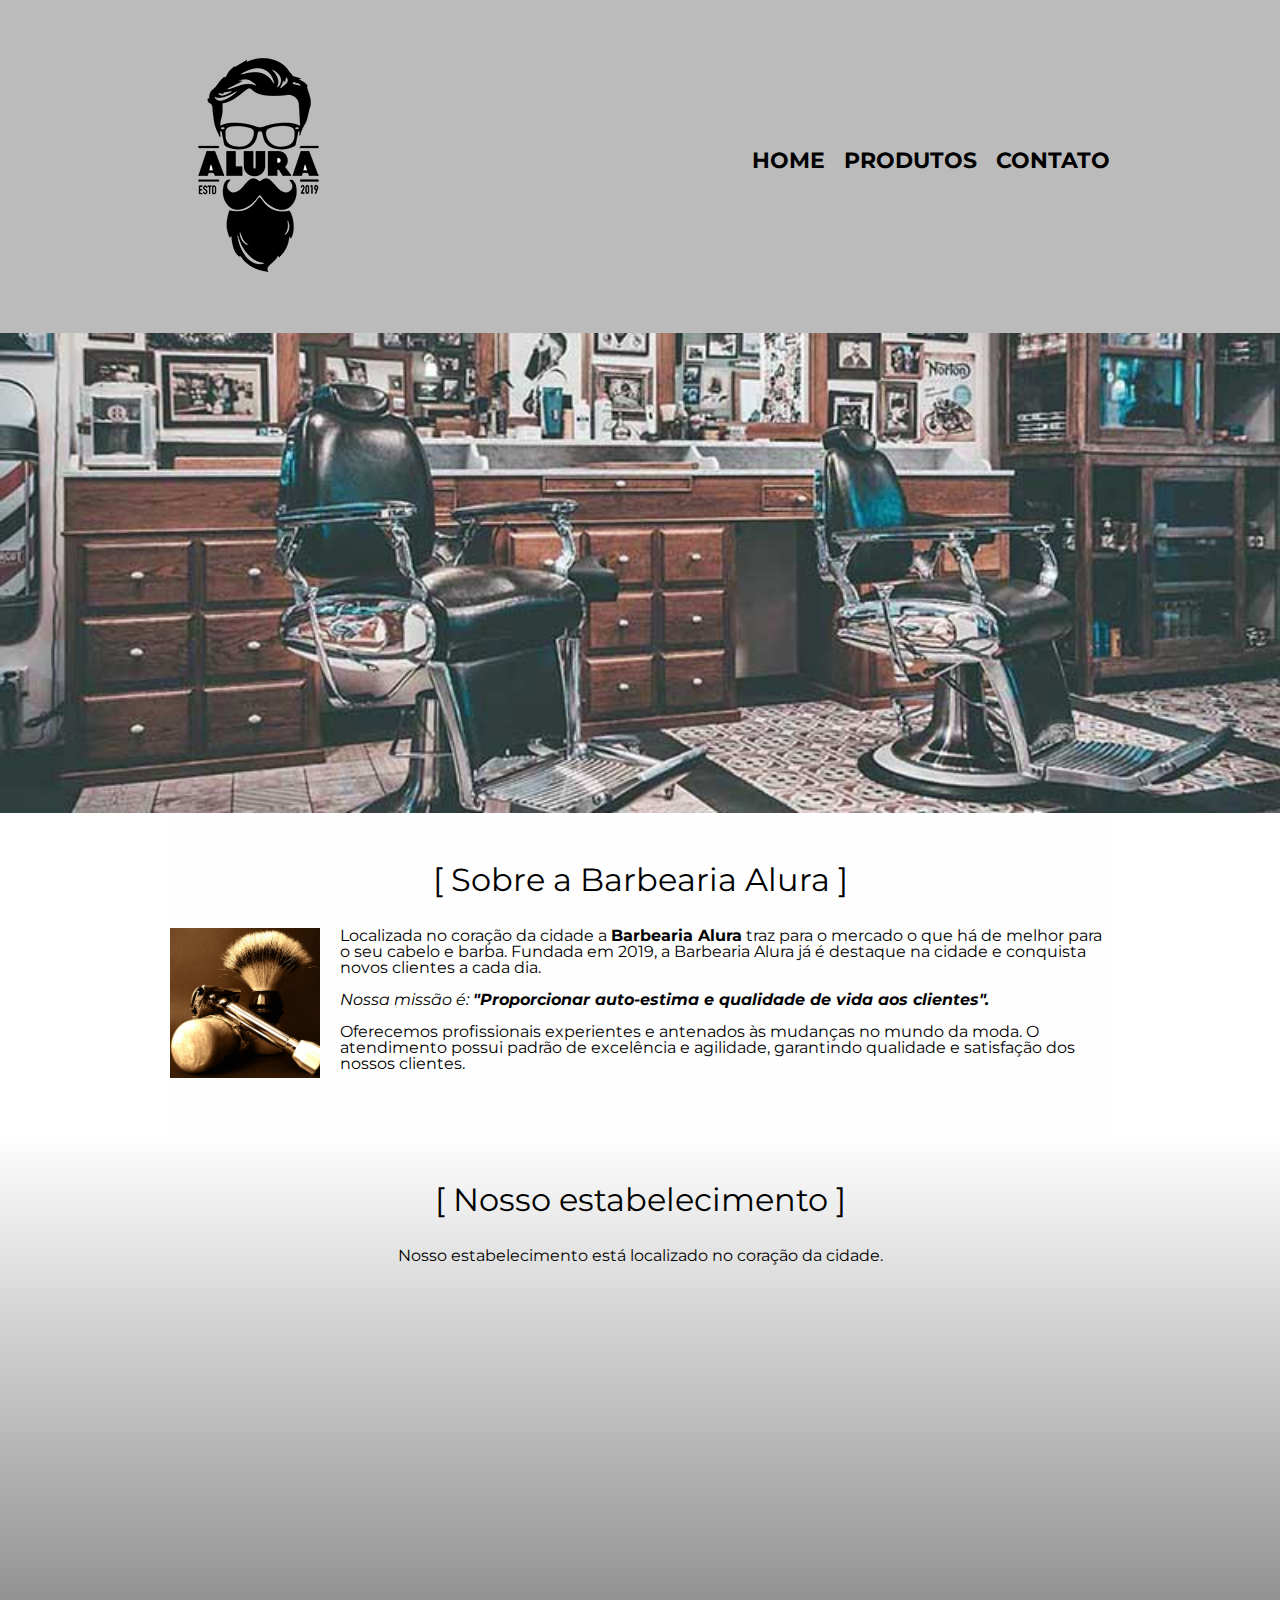
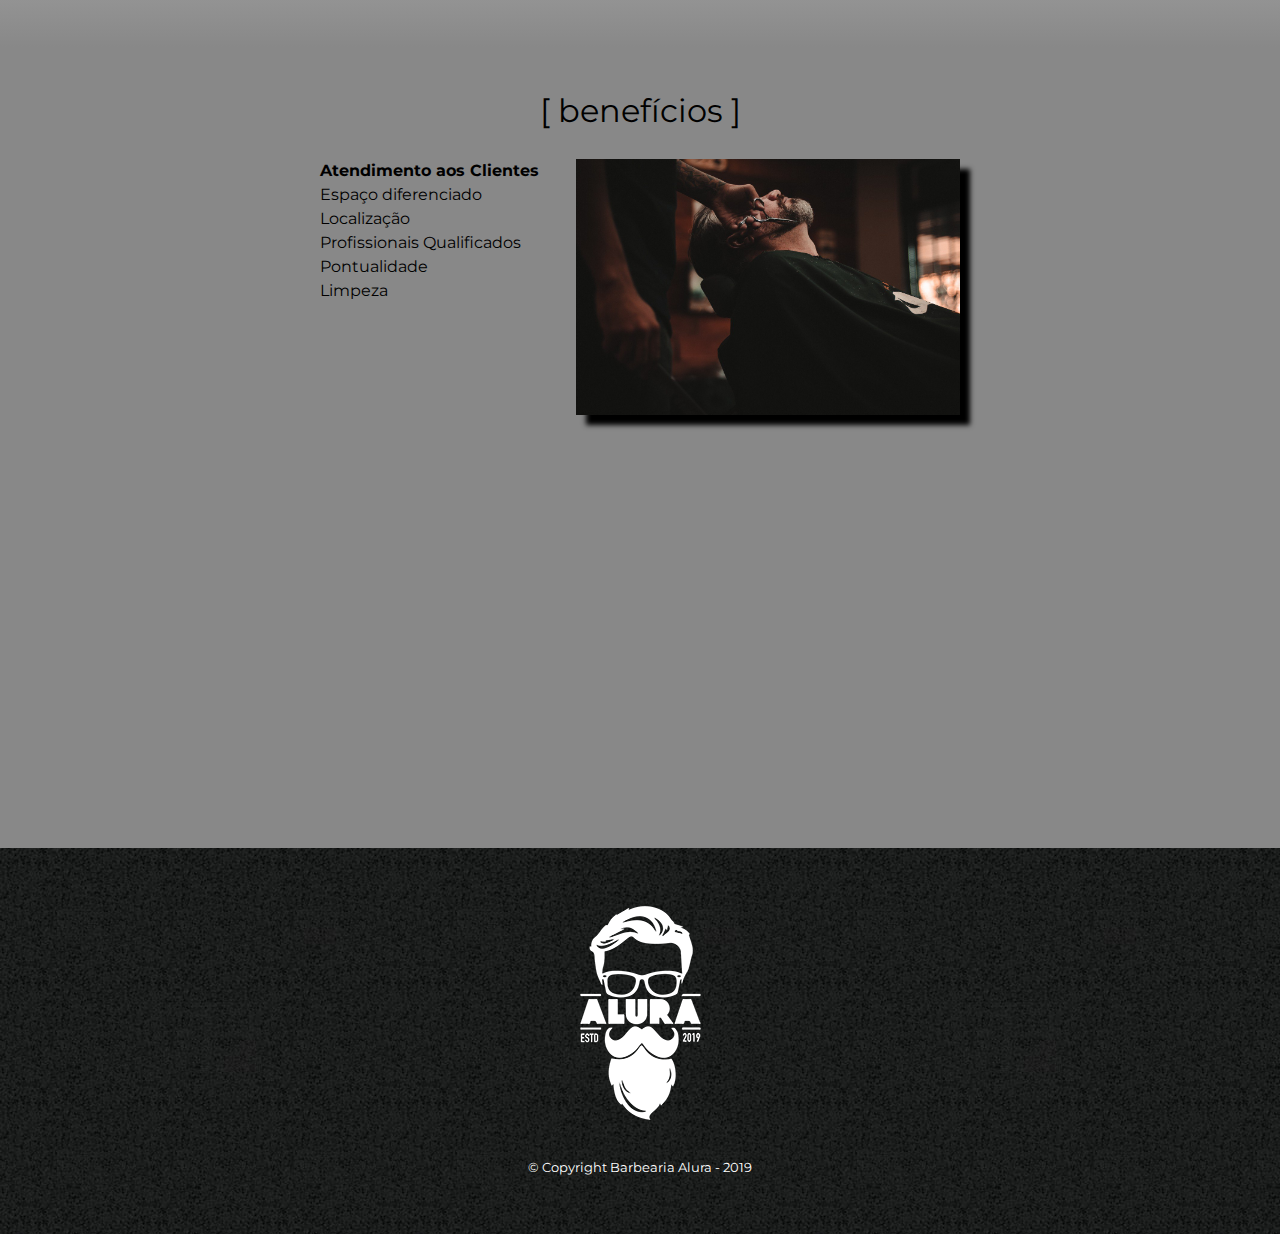
<file: index.html>
<!DOCTYPE html>
<html lang="pt-br">
	<head>
		<meta charset="utf-8">
		<meta name="viewpoint" content="width=device-width">
		<title>Barbearia Alura</title>

		<link rel="stylesheet" href="reset.css">
		<link rel="stylesheet" href="style.css">
		<link href="https://fonts.googleapis.com/css?family=Montserrat&display=swap" rel="stylesheet">

	</head>
	
	<body>
		<Header>
			<header>
		<div class="caixa">
			<h1><img src="logo.png"></h1>

			<nav>
				<ul>
					<li><a href="index.html">Home</a></li>
					<li><a href="produtos.html">Produtos</a></li>
					<li><a href="contato.html">Contato</a></li>
				</ul>
	  		</nav>
  		</div>
	</header>
		</Header>	
		<img class="banner" src="banner.jpg">

		<main>
			<section class="principal">
				<h2 class="titulo-principal">Sobre a Barbearia Alura</h2>

				<img class="utensilios" src="utensilios.jpg"
				alt="utensilios de  um barbeiro">

				<p>Localizada no coração da cidade a <strong>Barbearia Alura</strong> traz para o mercado o que há de melhor para o seu cabelo e barba. Fundada em 2019, a Barbearia Alura já é destaque na cidade e conquista novos clientes a cada dia.</p>

				<p id="missao"><em>Nossa missão é: <strong>"Proporcionar auto-estima e qualidade de vida aos clientes".</strong></em></p>

				<p>Oferecemos profissionais experientes e antenados às mudanças no mundo da moda. O atendimento possui padrão de excelência e agilidade, garantindo qualidade e satisfação dos nossos clientes.</p>
			</section>

			<section class="mapa">
				<h3 class="titulo-principal">Nosso estabelecimento</h3>
				<p>Nosso estabelecimento está localizado no coração da cidade.</p>

				<div class="mapa-conteudo">
					<iframe src="https://www.google.com/maps/embed?pb=!1m18!1m12!1m3!1d3656.448598130907!2d-46.634653385542414!3d-23.588239368469353!2m3!1f0!2f0!3f0!3m2!1i1024!2i768!4f13.1!3m3!1m2!1s0x94ce5a2b2ed7f3a1%3A0xab35da2f5ca62674!2sCaelum%20-%20Escola%20de%20Tecnologia!5e0!3m2!1spt-BR!2sbr!4v1580916426151!5m2!1spt-BR!2sbr" width="100%" height="300" frameborder="0" style="border:0;" allowfullscreen=""></iframe>
				</div>	
			</section>	

			<section class="beneficios">
				<h3 class="titulo-principal">benefícios</h3>

				<div class="conteudo-beneficios">
					<ul class="lista-beneficios">
						<li class="itens">Atendimento aos Clientes</li>
						<li class="itens">Espaço diferenciado</li>
						<li class="itens">Localização</li>
						<li class="itens">Profissionais Qualificados</li>
						<li class="itens">Pontualidade</li>
						<li class="itens">Limpeza</li>
					</ul><img src="beneficios.jpg" class="imagem-beneficios">
				</div>

				<div class="video">
					<iframe width="100%" height="315" src="https://www.youtube.com/embed/wcVVXUV0YUY" frameborder="0" allow="accelerometer; autoplay; encrypted-media; gyroscope; picture-in-picture" allowfullscreen></iframe>
				</div>	

			</section>
		</main>

		<footer>
			<img src="logo-branco.png">
			<p class="copyright">&copy; Copyright Barbearia Alura - 2019</p>
	    </footer>

	</body>
</html>
</file>
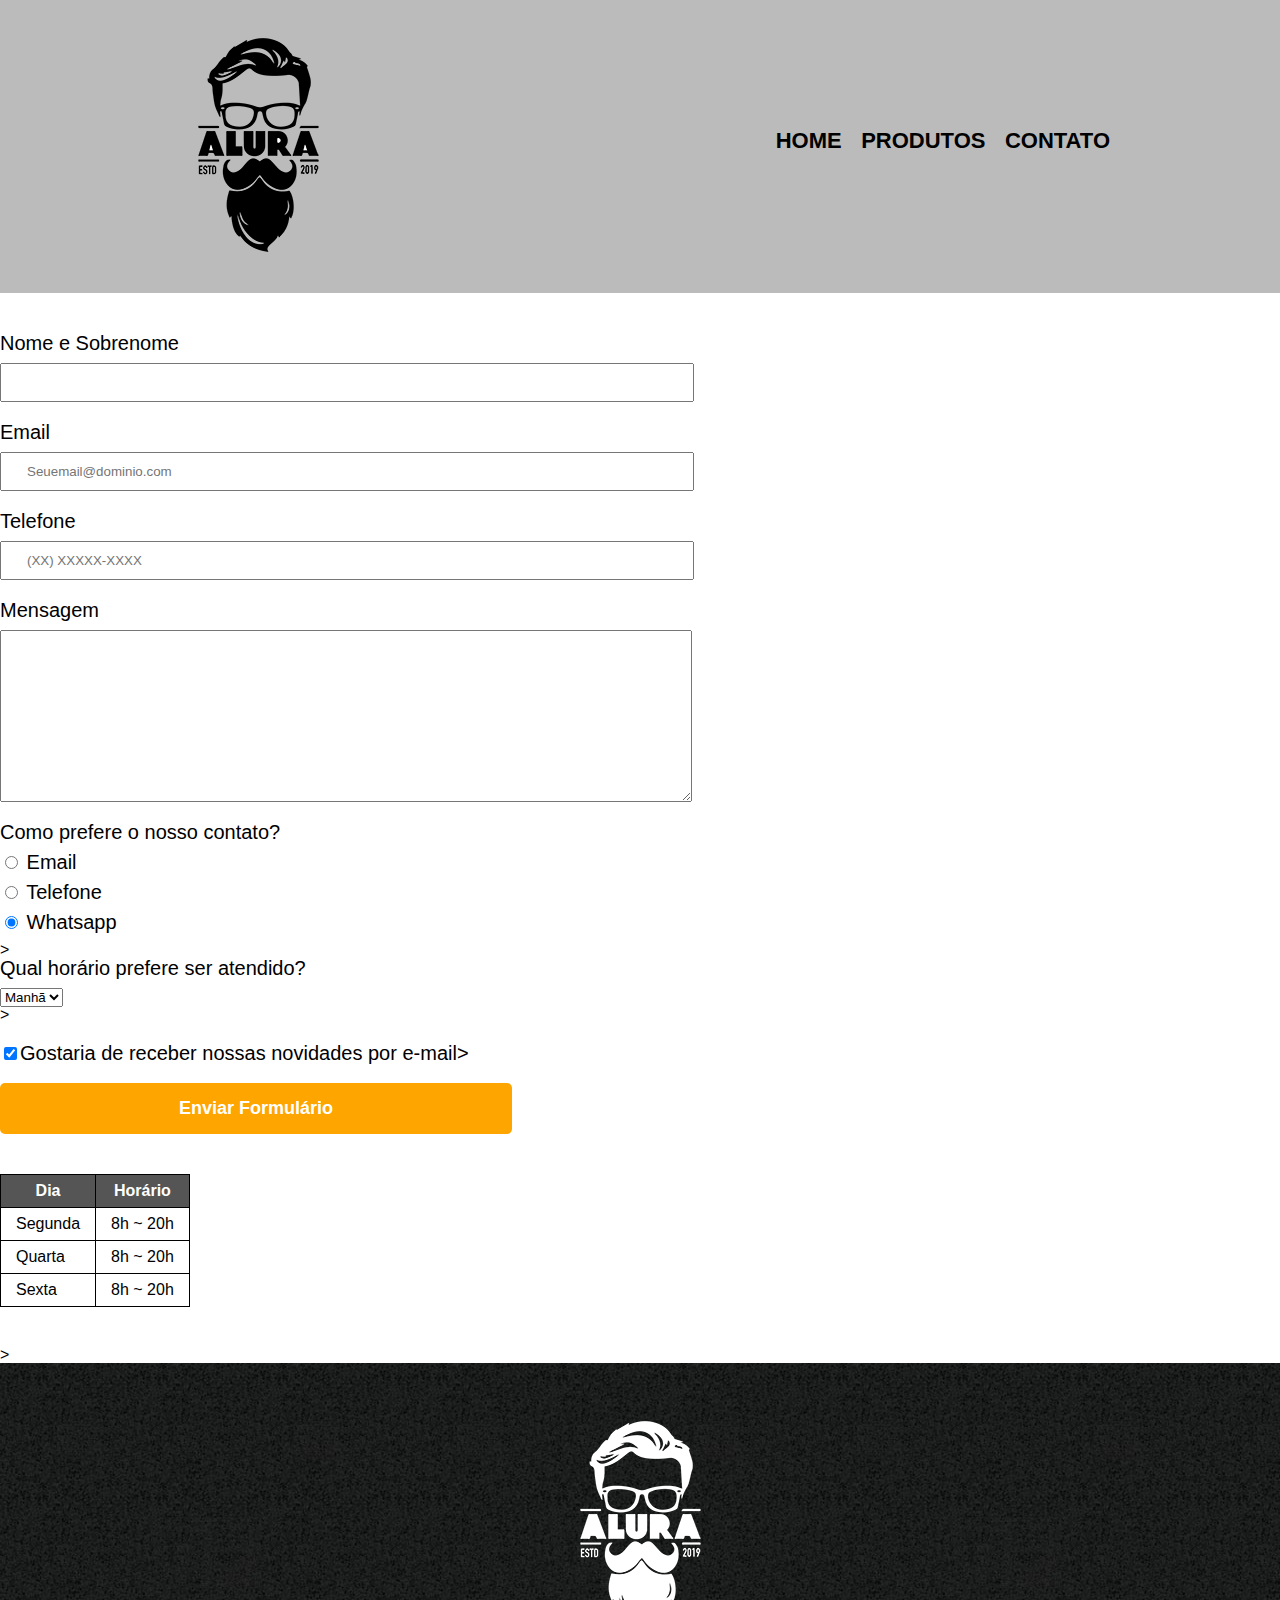
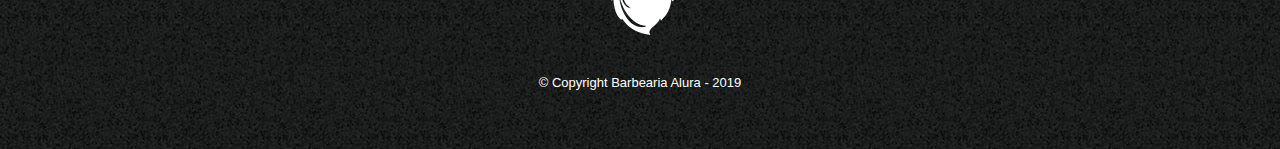
<file: contato.html>
<!DOCTYPE html>
<html>
<head>
	<meta charset="utf-8">
	<title>Contato - Barbearia Alura</title>

	<link rel="stylesheet" href="reset.css">
	<link rel="stylesheet" href="style.css">
</head>
<body>
	<header>
		<div class="caixa">
			<h1><img src="logo.png" alt="Logo da Barberia Alura"></h1>

			<nav>
				<ul>
					<li><a href="index.html">Home</a></li>
					<li><a href="produtos.html">Produtos</a></li>
					<li><a href="contato.html">Contato</a></li>
				</ul>
	  		</nav>
  		</div>
	</header>

	<main>
		<form>
			<label for="nomesobrenome">Nome e Sobrenome</label>
			<input type="text" id="nomesobrenome" class="input-padrao" required>

			<label for="email">Email</label>
			<input type="email" id="email" class="input-padrao" required placeholder="Seuemail@dominio.com">

			<label for="Telefone">Telefone</label>
			<input type="tel" id="telfone" class="input-padrao" required placeholder="(XX) XXXXX-XXXX">

			<label for="mensagem">Mensagem</label>
			<textarea cols="70" rows="10" id="mensagem" class="input-padrao" required></textarea>

		<fieldset>
			<legend>Como prefere o nosso contato?</legend>
			<label for="radio-email"><input type="radio" name="contato" value="email" id="radio-email"> Email</label>


			<label for="radio-telefone"><input type="radio" name="contato" value="telefone" id="radio-telefone"> Telefone</label>
		

			<label for="radio-whatsapp"><input type="radio" name="contato" value="Whatsapp" id="radio-whatsapp" checked> Whatsapp</label>
			
		</fieldset>>

		<fieldset>
			<legend>Qual horário prefere ser atendido?</legend>
			<select>
				<option>Manhã</option>
				<option>Tarde</option>
				<option>Noite</option>
			</select>
		</fieldset>>	

		<label class="checkbox"><input type="checkbox" checked>Gostaria de receber nossas novidades por e-mail></label>

		<input type="submit" value="Enviar Formulário" class="enviar">
		</form>

		<table>
			<thead>
				<tr>
					<th>Dia</th>
					<th>Horário</th>
				</tr>
			</thead>
			<tbody>	
				<tr>
					<td>Segunda</td>
					<td>8h ~ 20h</td>
				</tr>
				<tr>
					<td>Quarta</td>
					<td>8h ~ 20h</td>
				</tr>
				<tr>
					<td>Sexta</td>
					<td>8h ~ 20h</td>
				</tr>
			</tbody>	
		</table>	
	</main>>

	<footer>
		<img src="logo-branco.png" alt="Logo da Barbearia Alura">
		<p class="copyright">&copy; Copyright Barbearia Alura - 2019</p>
	</footer>
</body>
</html>
</file>
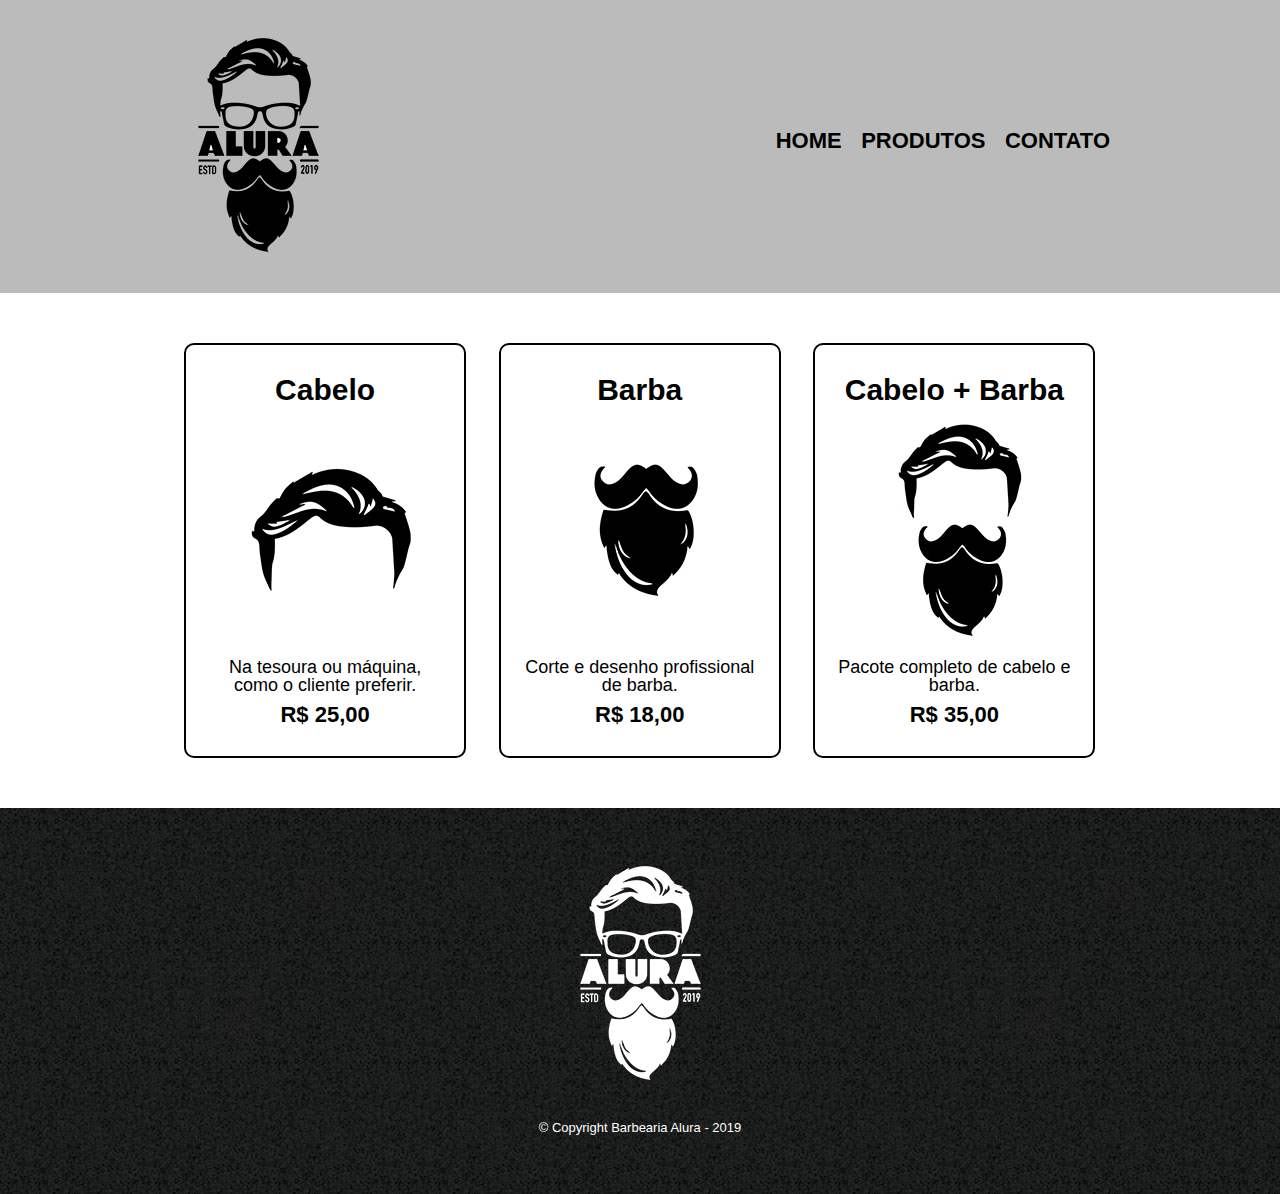
<file: produtos.html>
<!DOCTYPE html>
<html>
<head>
	<meta charset="utf-8">
	<title>Produtos - Barbearia Alura</title>

	<link rel="stylesheet" href="reset.css">
	<link rel="stylesheet" href="style.css">
</head>
<body>
	<header>
		<div class="caixa">
			<h1><img src="logo.png"></h1>

			<nav>
				<ul>
					<li><a href="index.html">Home</a></li>
					<li><a href="produtos.html">Produtos</a></li>
					<li><a href="contato.html">Contato</a></li>
				</ul>
	  		</nav>
  		</div>
	</header>

	<main>
		<ul class="produtos">
			<li>
				<h2>Cabelo</h2>
				<img src="cabelo.jpg">
				<p class="produto-descricao">Na tesoura ou máquina, como o cliente preferir.</p>
				<p class="produto-preco">R$ 25,00</p>
			</li>
			<li>
				<h2>Barba</h2>
				<img src="barba.jpg">
				<p class="produto-descricao">Corte e desenho profissional de barba.</p>
				<p class="produto-preco">R$ 18,00</p>
			</li>
			<li>
				<h2>Cabelo + Barba</h2>
				<img src="cabelo+barba.jpg">
				<p class="produto-descricao">Pacote completo de cabelo e barba.</p>
				<p class="produto-preco">R$ 35,00</p>
			</li>
		</ul>
	</main>

	<footer>
		<img src="logo-branco.png">
		<p class="copyright">&copy; Copyright Barbearia Alura - 2019</p>
	</footer>
</body>
</html>
</file>
<file: style.css>
body {
    font-family: 'Montserrat', sans-serif;
}

header {
	background: #BBBBBB;
	padding: 20px 0;
}

.caixa {
	position: relative;
	width: 940px;
	margin: 0 auto;
}

nav {
	position: absolute;
	top: 110px;
	right: 0;
}

nav li {
	display: inline;
	margin: 0 0 0 15px;
}

nav a {
	text-transform: uppercase;
	color: #000000;
	font-weight: bold;
	font-size: 22px;
	text-decoration: none;
}

nav a:hover {
	color: #C78C19;
	text-decoration: underline;
}

.produtos {
	width: 940px;
	margin: 0 auto;
	padding: 50px 0;
}

.produtos li {
	display: inline-block;
	text-align: center;
	width: 30%;
	vertical-align: top;
	margin: 0 1.5%;
	padding: 30px 20px;
	box-sizing: border-box;
	border: 2px solid #000000;
	border-radius: 10px;
}

.produtos li:hover {
	border-color: #C78C19;
}

.produtos li:active {
	border-color: #088C19;
}

.produtos li:hover h2 {
	font-size: 34px;

}

.produtos h2 {
	font-size: 30px;
	font-weight: bold;
}

.produto-descricao {
	font-size: 18px;
}

.produto-preco {
	font-size: 22px;
	font-weight: bold;
	margin-top: 10px;
}

footer {
	text-align: center;
	background: url("bg.jpg");
	padding: 40px 0;
}

.copyright {
	color: #FFFFFF;
	font-size: 13px;
	margin: 20px;
}

main {
	
}

form {
	margin: 40px 0;
}

form label, form legend {
	display: block;
	font-size: 20px;
	margin: 0 0 10px;
}

.input-padrao {
	display: block;
	margin: 0 0 20px;
	padding: 10px 25px;
	width: 50%;
}

.checkbox {
	margin: 20px 0;
}

.enviar {
	width: 40%;
	padding: 15px 0;
	background: orange;
	color: white;
	font-weight: bold;
	font-size: 18px;
	border: none;
	border-radius: 5px;
	transition: 1s all;
	cursor: pointer;
}

.enviar:hover {
	background: darkorange;
	transform: scale(1.2);
}

table {
	margin: 20px 0 40px;
}

thead {
	background: #555555;
	color: white;
	font-weight: bold;
}

td, th {
	border: 1px solid #000000;
	padding: 8px 15px;
}

/* css da página inicial */
.banner {
	width: 100%;
}

.titulo-principal {
	text-align: center;
	font-size: 2em;
	margin: 0 0 1em;
	clear: left;
}

.titulo-principal:before {
	content: "[ "
}

.titulo-principal:after {
	content: " ]"
}

.principal {
	padding: 3em 0;
	background: #FEFEFE;
	width: 940px;
	margin: 0 auto;
}

.principal p {
	margin: 0 0 1em;
}

.principal strong {
	font-weight: bold;
}

.principal em {
	font-style: italic;
}

.utensilios {
	width: 150px;
	float: left;
	margin: 0 20px 20px 0;
}

.mapa {
	padding: 3em 0;
	background: linear-gradient(#FEFEFE, #888888);
}

.mapa-conteudo {
	width: 940px;
	margin: 0 auto;
}

.mapa p {
	margin: 0 0 2em;
	text-align: center;
}

.beneficios {
	padding: 3em 0;
	background: #888888
}

.conteudo-beneficios {
	width: 640px;
	margin: 0 auto;
}

.lista-beneficios {
	width: 40%;
	display: inline-block;
	vertical-align: top;
}

.itens {
	line-height: 1.5;
}

.itens:first-child {
	font-weight: bold;
}

.imagem-beneficios {
	width: 60%;
	opacity: 1;
	transition: 400ms;
	box-shadow: 10px 10px 5px #000000;
}

.imagem-beneficios:hover {
	opacity: 0.3;
}

.video {
	width: 560px;
	margin: 2em auto;
}

/* Mobile */

@media screen and (max-width: 480px) {
	.caixa, .principal, .conteudo-beneficios, .mapa-conteudo, .video {
		width: auto; 
	}

	h1 {
		text-align: center;
	}

	nav {
		position: static;
	}

	.lista-beneficios, .imagem-beneficios {
		width: 100%
	}
}
</file>
